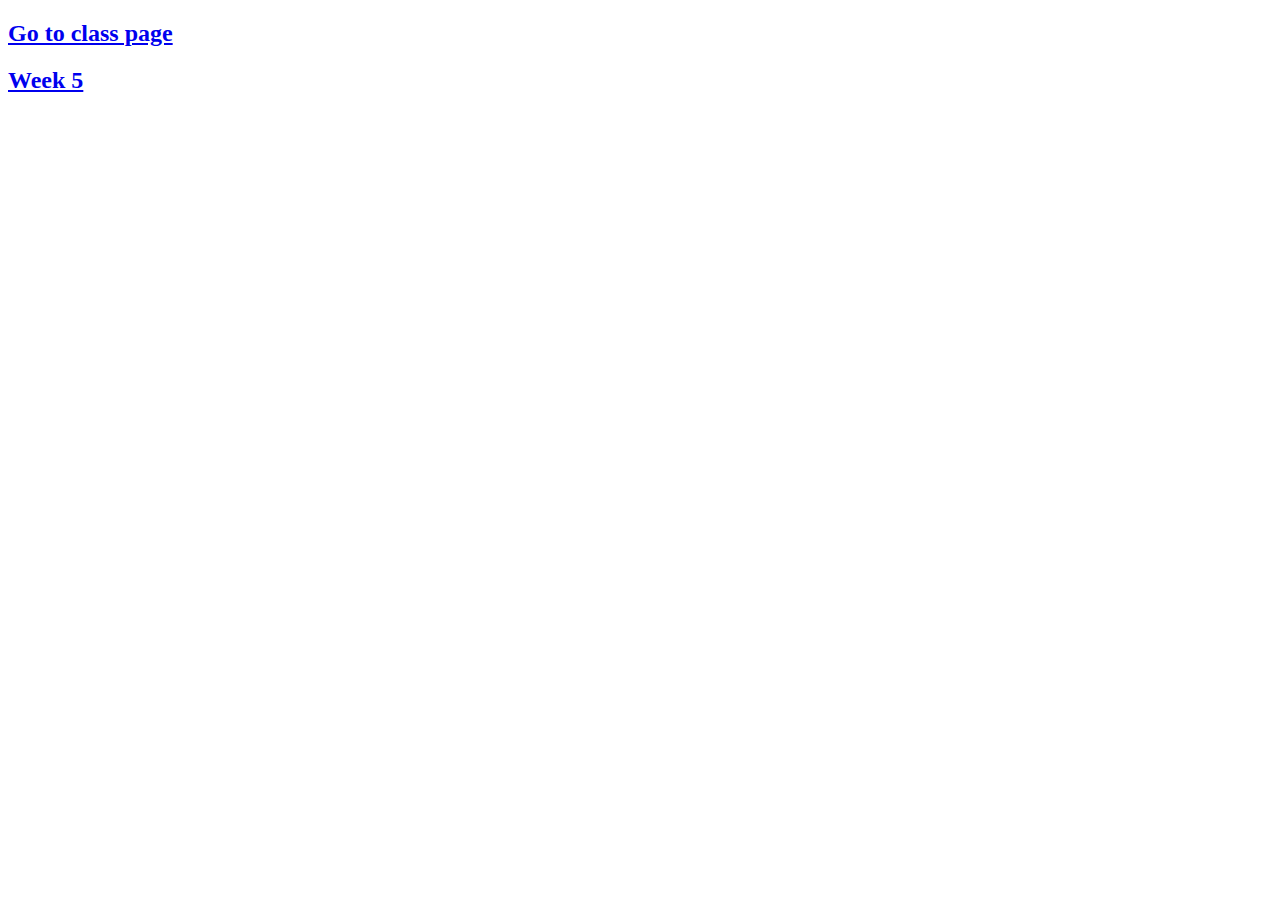
<file: index.html>
<!DOCTYPE html>
<html lang="en">
  <head>
    <meta charset="UTF-8" />
    <meta http-equiv="X-UA-Compatible" content="IE=edge" />
    <meta name="viewport" content="width=device-width, initial-scale=1.0" />
    <title>Home Page</title>
  </head>
  <body>
    <h2><a href="./wwrT/index.html">Go to class page</a></h2>
    <h2><a href="./week5/blocks.html">Week 5</a></h2>
  </body>
</html>
</file>
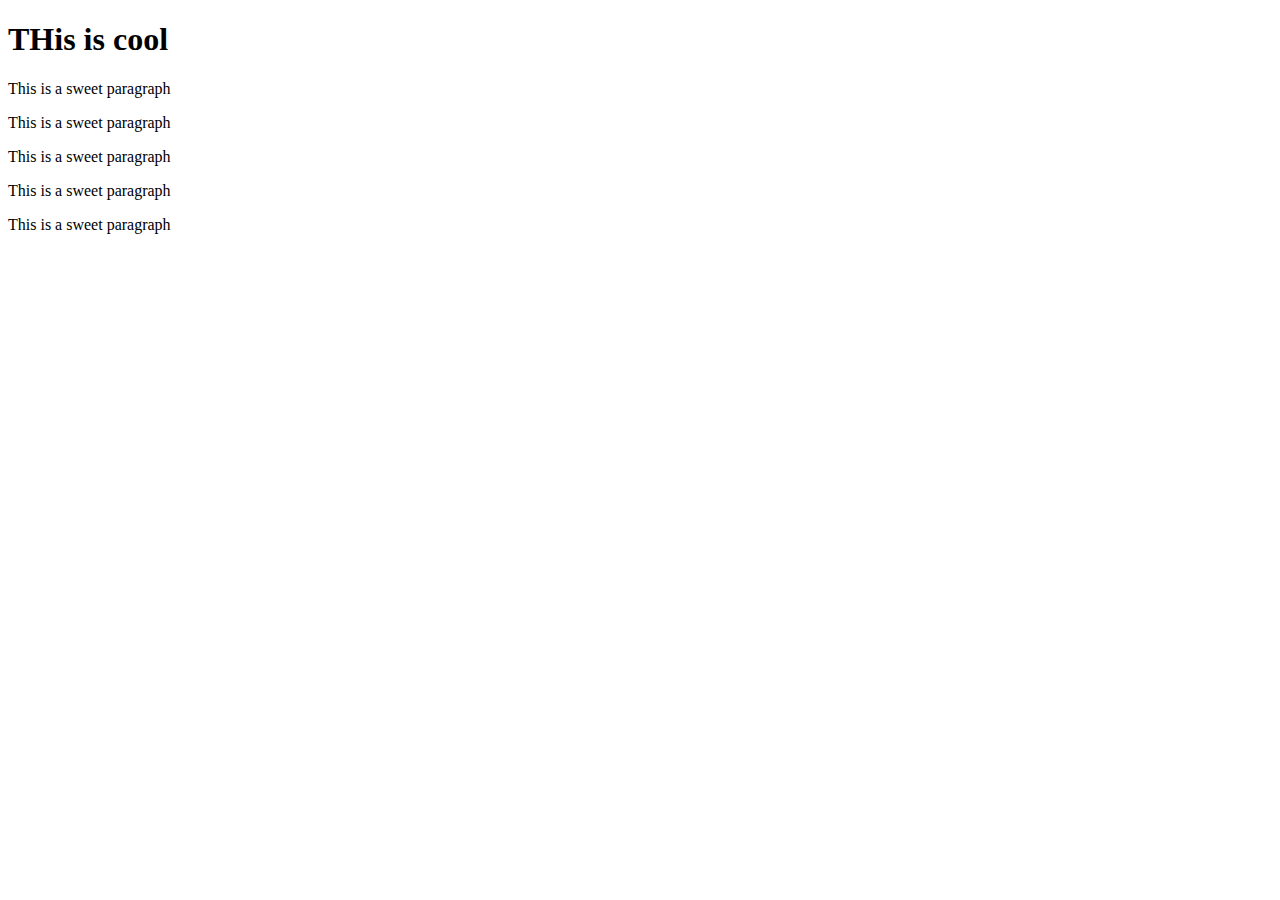
<file: week1/index.html>
<!DOCTYPE html>
<html lang="en">
  <head>
    <meta charset="UTF-8" />
    <meta http-equiv="X-UA-Compatible" content="IE=edge" />
    <meta name="viewport" content="width=device-width, initial-scale=1.0" />
    <title>9:00 am</title>
  </head>
  <body>
    <h1>THis is cool</h1>
    <p>This is a sweet paragraph</p>
    <p>This is a sweet paragraph</p>
    <p>This is a sweet paragraph</p>
    <p>This is a sweet paragraph</p>
    <p>This is a sweet paragraph</p>
  </body>
</html>
</file>
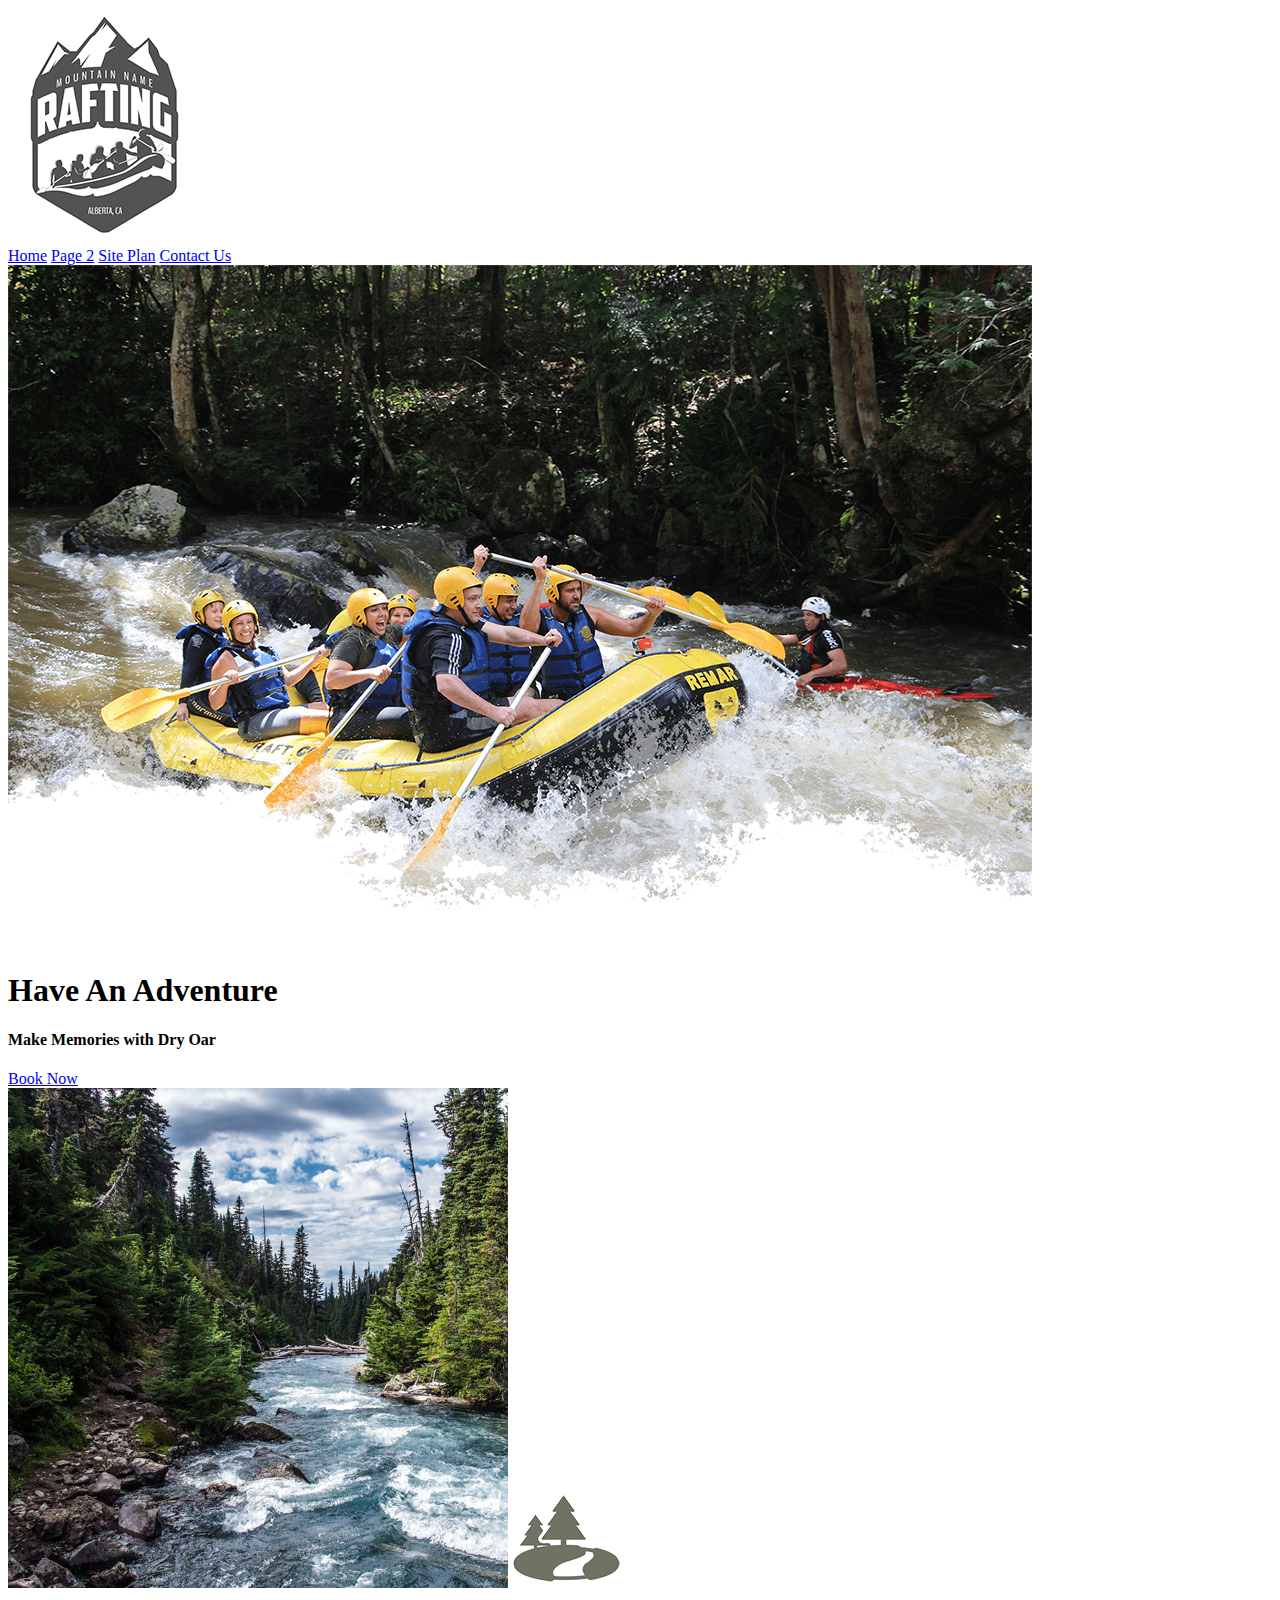
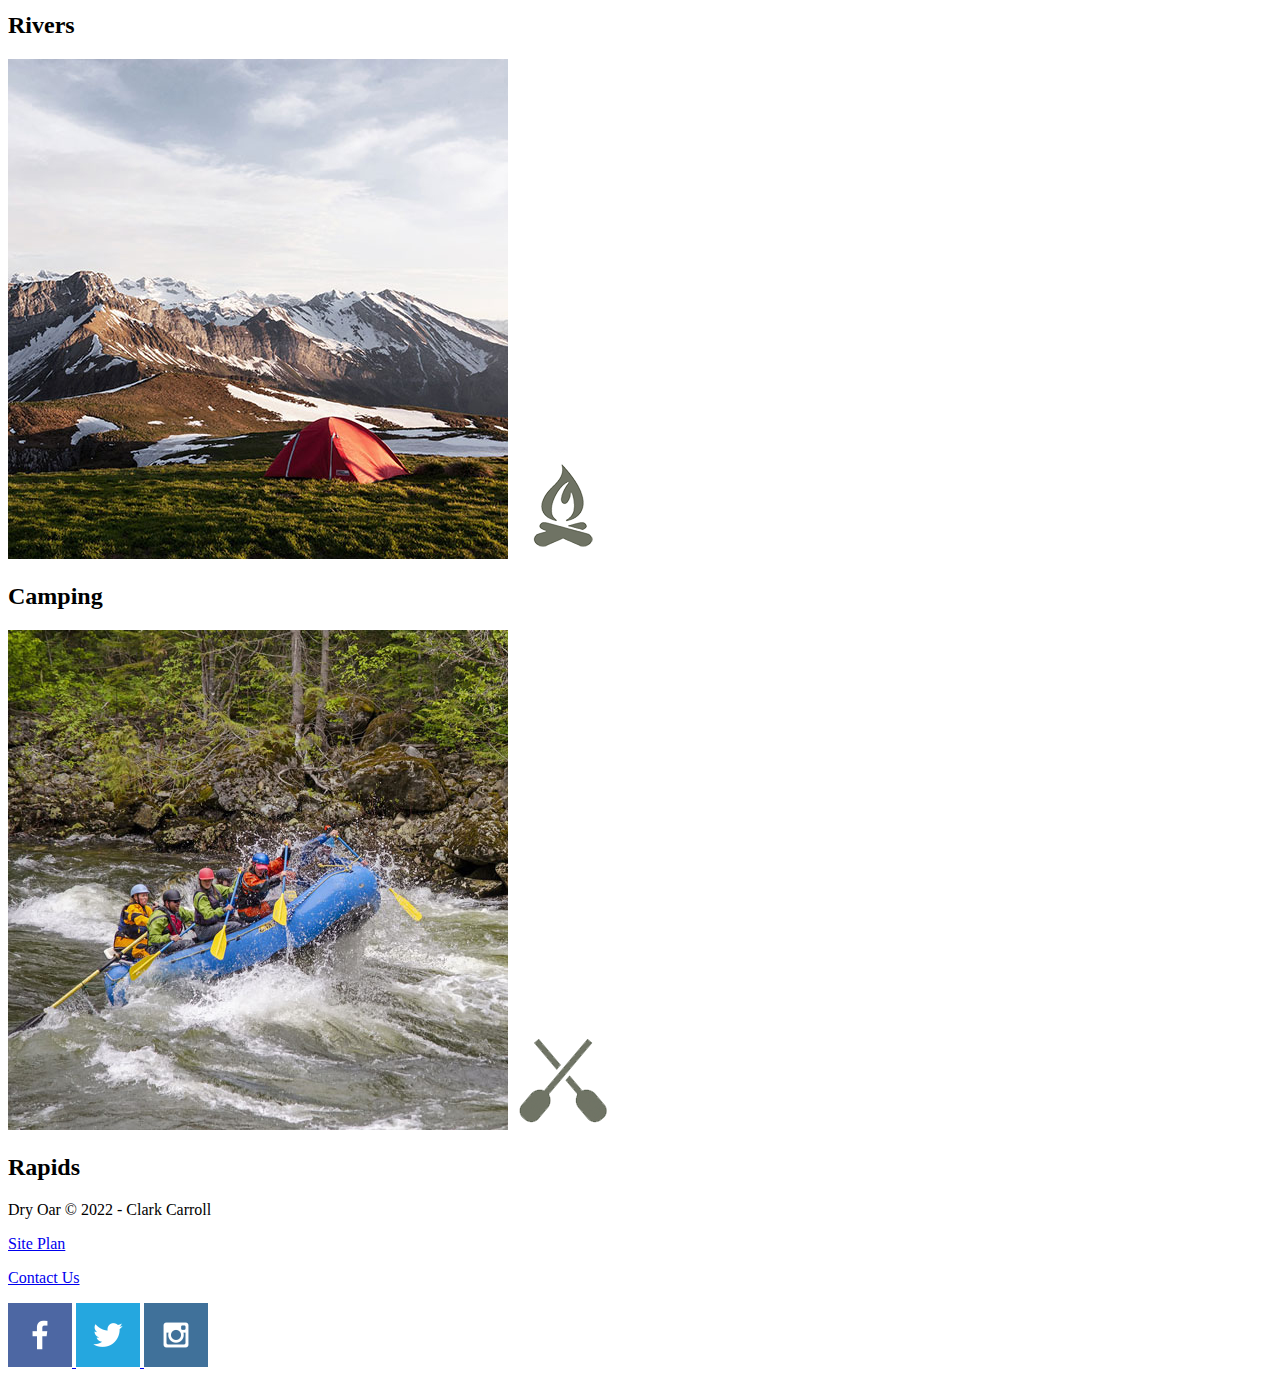
<file: wwr/index.html>
<!DOCTYPE html>
<html lang="en">
  <head>
    <meta charset="UTF-8" />
    <meta http-equiv="X-UA-Compatible" content="IE=edge" />
    <meta name="viewport" content="width=device-width, initial-scale=1.0" />
    <title>White Water Rafting</title>
  </head>
  <body>
    <header>
      <a id="logo_link" href="index.html">
        <img class="logo" src="images/logo.png" alt="Dry Oar Logo" />
      </a>
      <nav>
        <a href="index.html">Home</a>
        <a href="#">Page 2</a>
        <a href="site-plan-rafting.html">Site Plan</a>
        <a href="contactus.html">Contact Us</a>
      </nav>
    </header>
    <div id="hero">
      <div id="hero-box">
        <img
          id="hero-img"
          src="images/hero.png"
          alt="People enjoying white water rafting"
        />
      </div>
      <section id="hero-msg">
        <h1 class="home-title">Have An Adventure</h1>
        <h4>Make Memories with Dry Oar</h4>
        <div class="button-box">
          <a class="book" href="rates.html">Book Now</a>
        </div>
      </section>
    </div>
  </body>
  <main class="home-grid">
    <section class="rivers-card">
      <img class="card-img" src="images/rivers.jpg" alt="river in forest" />
      <img class="icon" src="images/river_icon.png" alt="river icon" />
      <h2>Rivers</h2>
    </section>
    <section class="camping-card">
      <img class="card-img" src="images/camping.jpg" alt="tent in mountains" />
      <img class="icon" src="images/fire_icon.png" alt="fire icon" />
      <h2>Camping</h2>
    </section>
    <section class="rapids-card">
      <img class="card-img" src="images/rapids.jpg" alt="rafting boat" />
      <img class="icon" src="images/oars.png" alt="oars icon" />
      <h2>Rapids</h2>
    </section>
  </main>
  <footer>
    <p>Dry Oar &copy; 2022 - Clark Carroll</p>
    <p><a href="site-plan-rafting.html">Site Plan</a></p>
    <p><a href="contactus.html">Contact Us</a></p>
    <div class="social">
      <a href="https://facebook.com">
        <img src="images/facebook.png" alt="fb icon" />
      </a>
      <a href="https://twitter.com">
        <img src="images/twitter.png" alt="twitter icon" />
      </a>
      <a href="https://instagram.com">
        <img src="images/instagram.png" alt="instagram icon" />
      </a>
    </div>
  </footer>
</html>
</file>
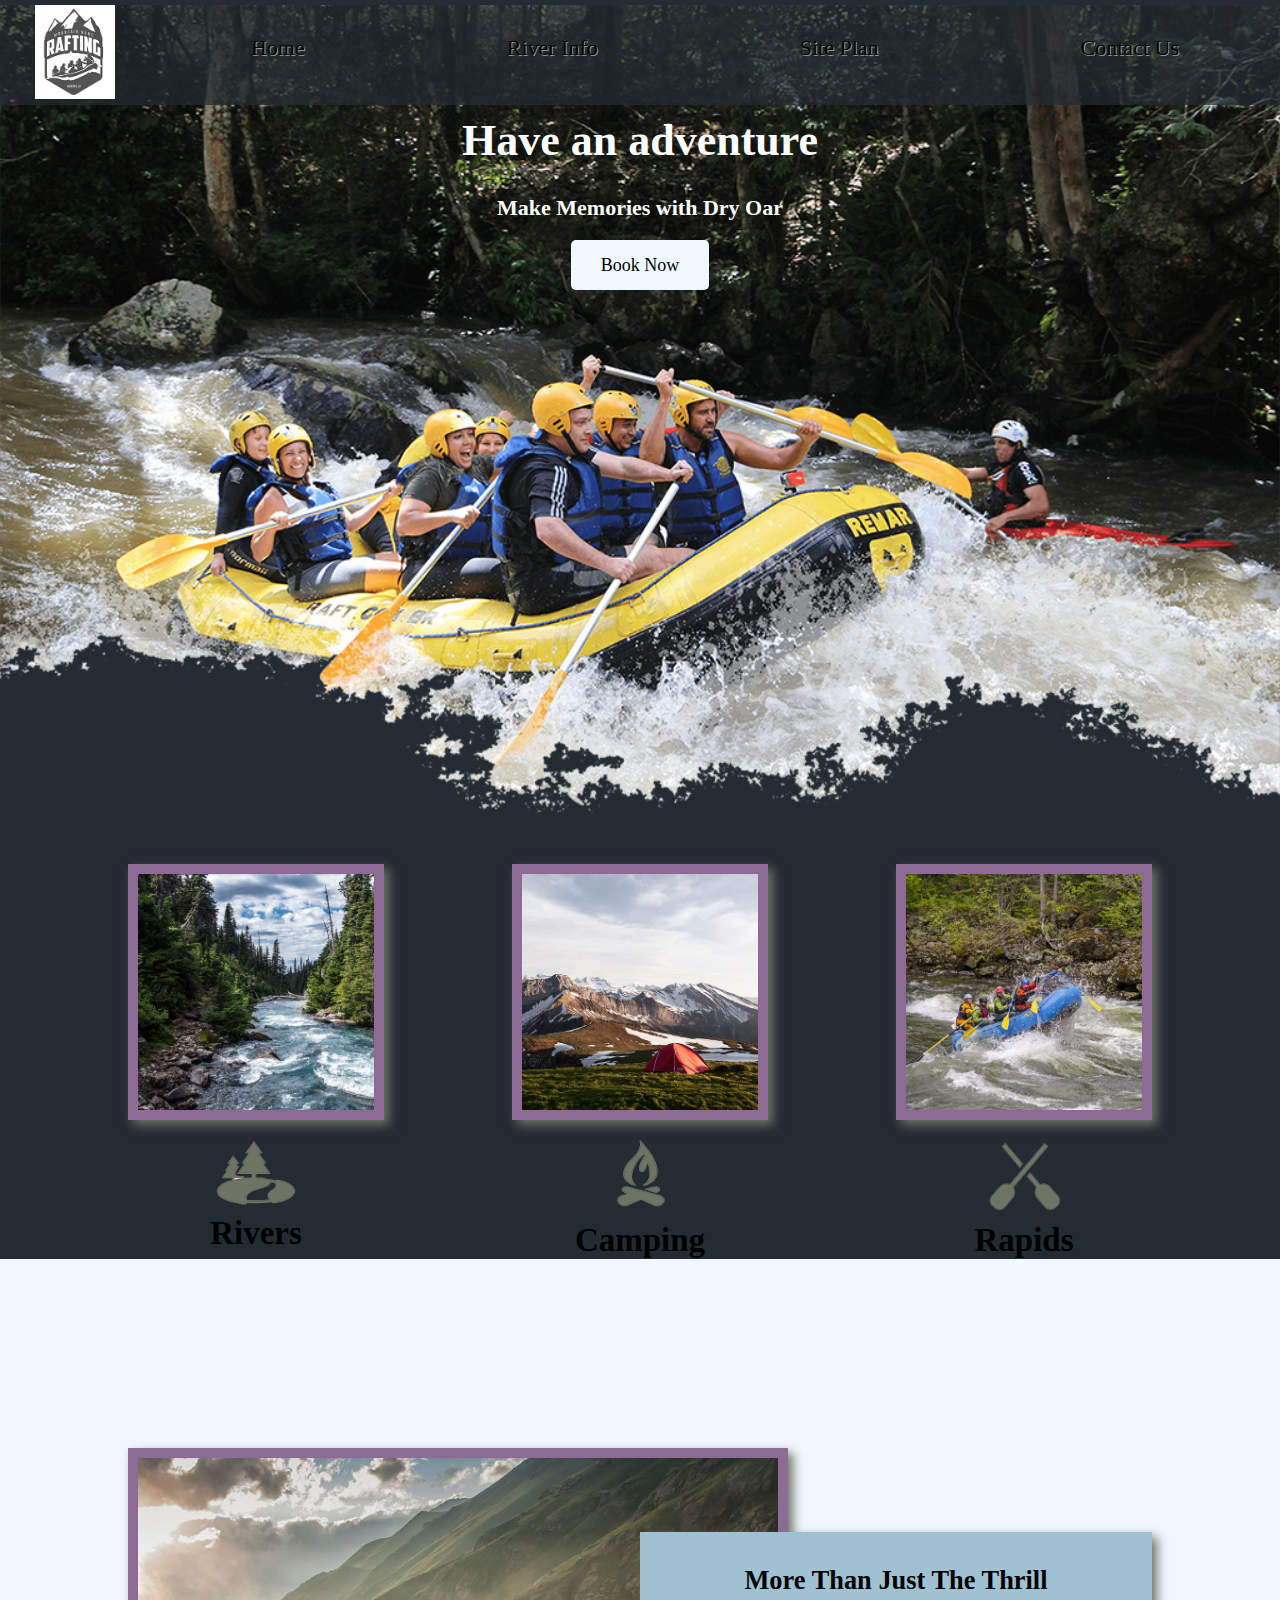
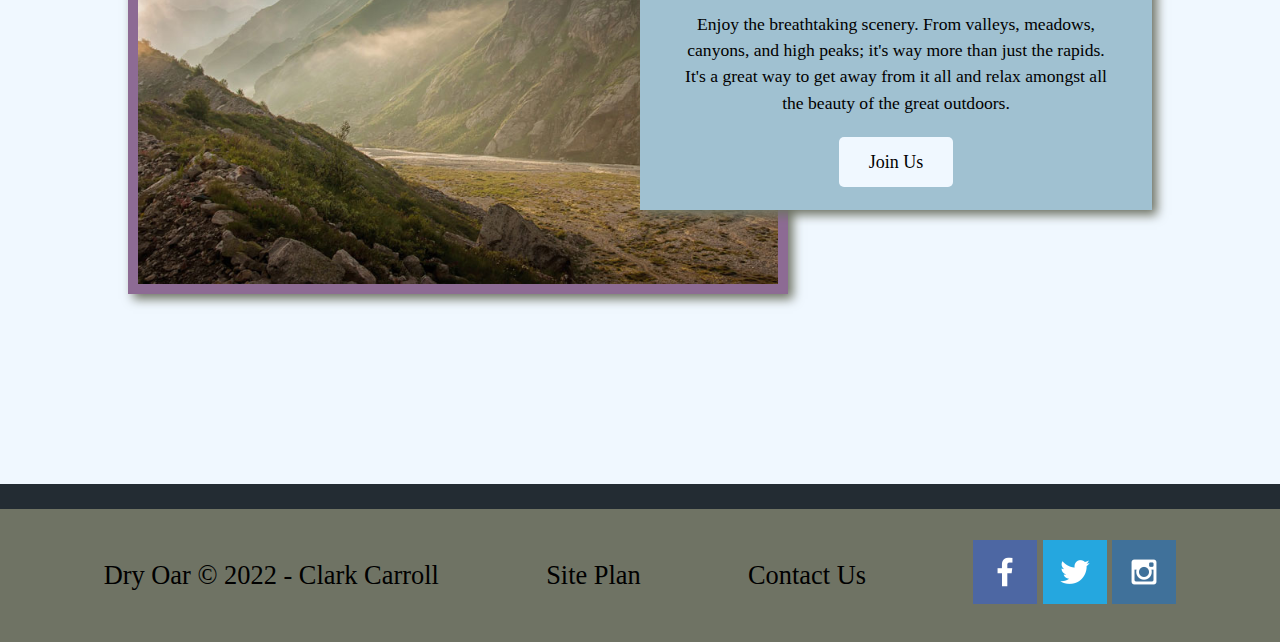
<file: wwrT/index.html>
<!DOCTYPE html>
<html lang="en">
  <head>
    <meta charset="UTF-8" />
    <meta http-equiv="X-UA-Compatible" content="IE=edge" />
    <meta name="viewport" content="width=device-width, initial-scale=1.0" />
    <title>Whitewater Rafting Vacations | Dry Oar Boating | Home</title>
    <link rel="stylesheet" href="styles/style.css" />
  </head>
  <body>
    <div id="content">
      <header>
        <a id="logo_link" href="index.html">
          <img class="logo" src="images/logo.png" alt="Dry Oar Logo" />
        </a>
        <nav>
          <a href="index.html">Home</a>
          <a href="river-info.html">River Info</a>
          <a href="site-plan-rafting.html">Site Plan</a>
          <a href="contactus.html">Contact Us</a>
        </nav>
      </header>
      <div id="hero">
        <div id="hero-box">
          <img
            id="hero-img"
            src="images/hero.png"
            alt="People enjoying rafting"
          />
        </div>
        <section id="hero-msg">
          <h1 class="home-title">Have an adventure</h1>
          <h4>Make Memories with Dry Oar</h4>
          <div class="button-box">
            <a class="book" href="contactus.html">Book Now</a>
          </div>
        </section>
      </div>

      <main class="home-grid">
        <section class="rivers-card">
          <img class="card-img" src="images/rivers.jpg" alt="river in forest" />
          <img class="icon" src="images/river_icon.png" alt="river icon" />
          <h2>Rivers</h2>
        </section>
        <section class="camping-card">
          <img
            class="card-img"
            src="images/camping.jpg"
            alt="tent in mountains"
          />
          <img class="icon" src="images/fire_icon.png" alt="fire icon" />
          <h2>Camping</h2>
        </section>
        <section class="rapids-card">
          <img class="card-img" src="images/rapids.jpg" alt="rafting boat" />
          <img class="icon" src="images/oars.png" alt="oars icon" />
          <h2>Rapids</h2>
        </section>
        <div id="background"></div>
        <img
          class="mountains"
          src="images/mountains.jpg"
          alt="Misty mountains"
        />
        <section class="msg">
          <h2>More Than Just The Thrill</h2>
          <p>
            Enjoy the breathtaking scenery. From valleys, meadows, canyons, and
            high peaks; it's way more than just the rapids. It's a great way to
            get away from it all and relax amongst all the beauty of the great
            outdoors.
          </p>
          <a class="join" href="rivers.html">Join Us</a>
        </section>
      </main>
      <footer>
        <p>Dry Oar &copy; 2022 - Clark Carroll</p>
        <p><a href="site-plan-rafting.html">Site Plan</a></p>
        <p><a href="contactus.html">Contact Us</a></p>
        <div class="social">
          <a href="https://facebook.com" target="_blank">
            <img src="images/facebook.png" alt="fb icon" />
          </a>
          <a href="https://twitter.com" target="_blank">
            <img src="images/twitter.png" alt="twitter icon" />
          </a>
          <a href="https://instagram.com" target="_blank">
            <img src="images/instagram.png" alt="instagram icon" />
          </a>
        </div>
      </footer>
    </div>
  </body>
</html>
</file>
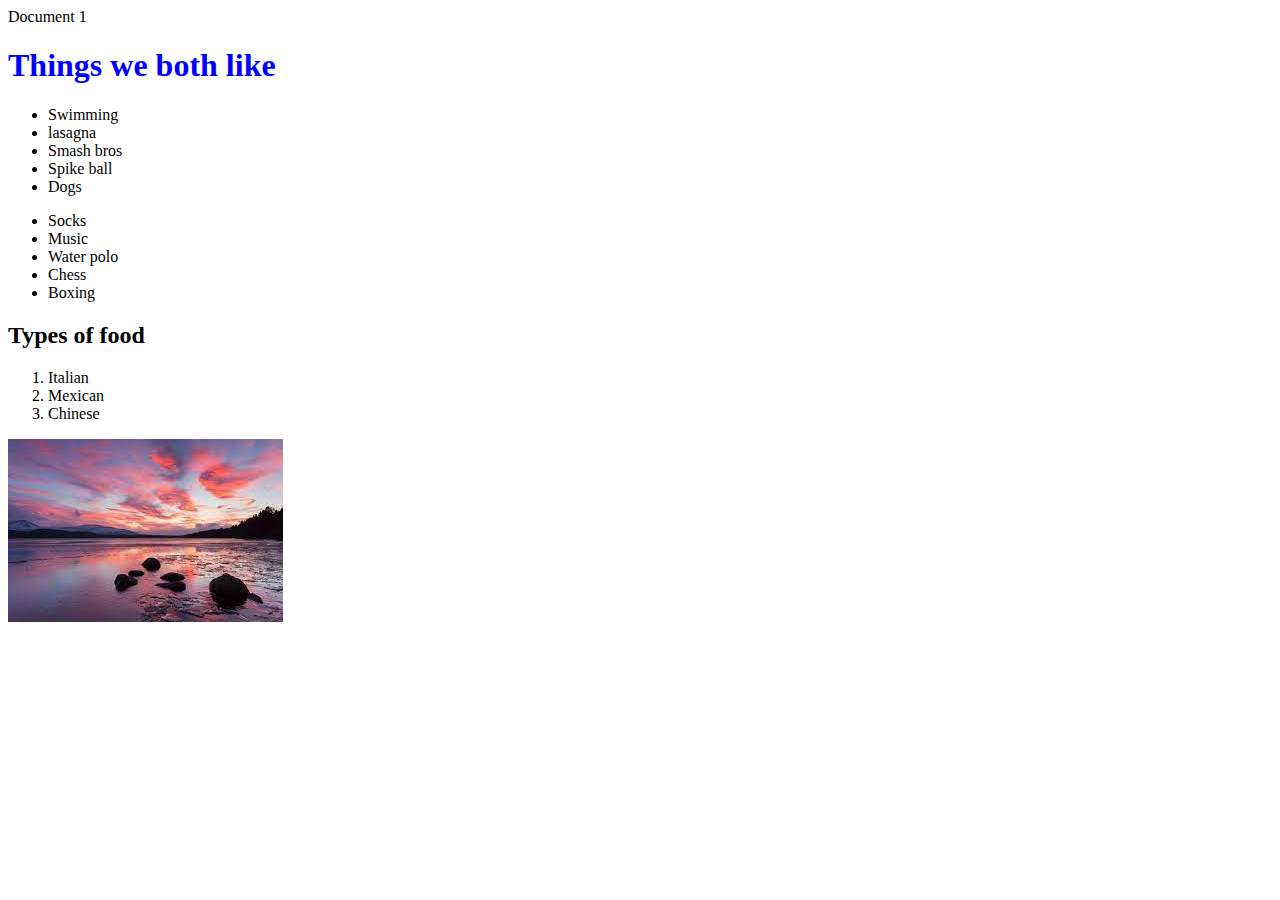
<file: Temp.html>
<!DOCTYPE html>
<html lang="en">
  <head>
    <meta charset="UTF-8" />
    <meta http-equiv="X-UA-Compatible" content="IE=edge" />
    <meta name="viewport" content="width=device-width, initial-scale=1.0" />
    <link rel="stylesheet" href = "stlye.css"
    <title>Document 1</title>
  </head>
  <body>
    <h1>Things we both like</h1>
    <ul>
      <li>Swimming</li>
      <li>lasagna</li>
      <li>Smash bros</li>
      <li>Spike ball</li>
      <li>Dogs</li>
    </ul>
    <ul>
      <li>Socks</li>
      <li>Music</li>
      <li>Water polo</li>
      <li>Chess</li>
      <li>Boxing</li>
    </ul>
    <h2>Types of food</h1>
    <ol>
        <li>Italian</li>
        <li>Mexican</li>
        <li>Chinese</li>
    </ol>
    <img src="SunSet.jfif" alt="qoqo">
  </body>
</html>
</file>
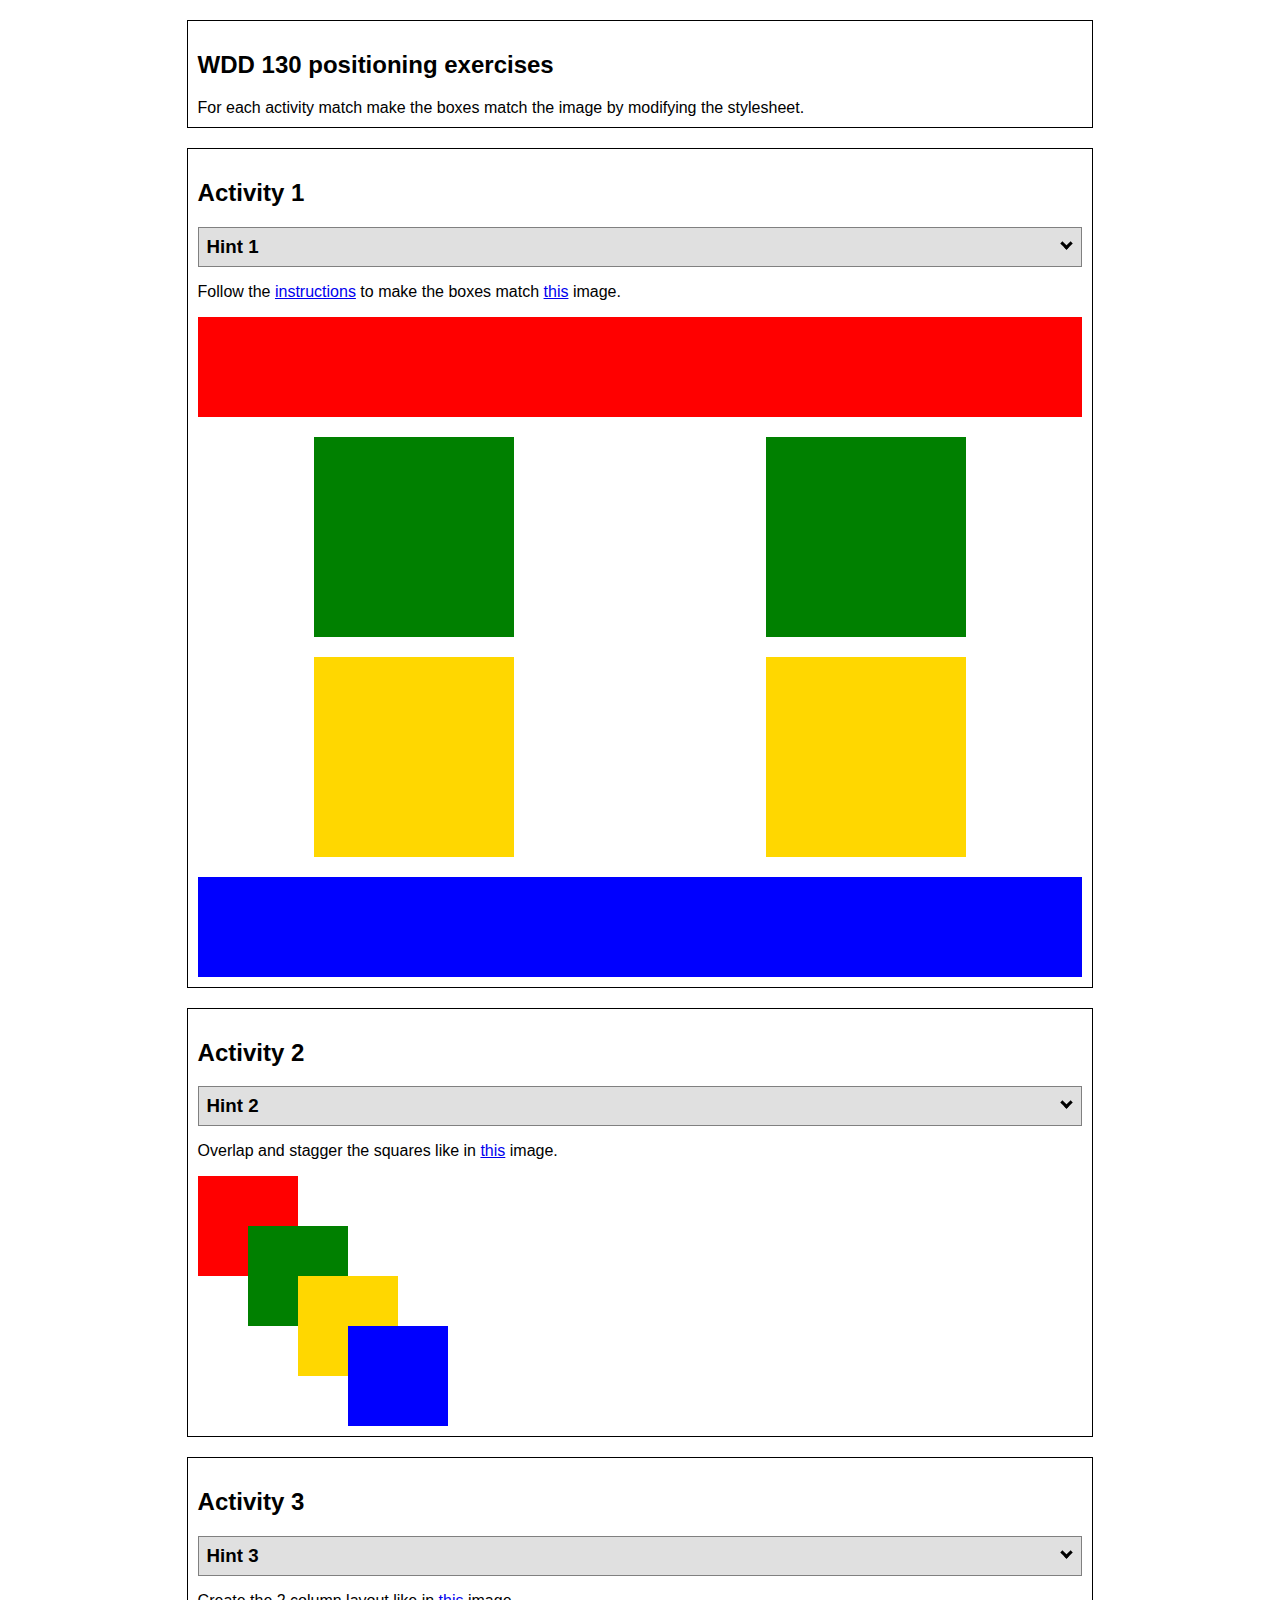
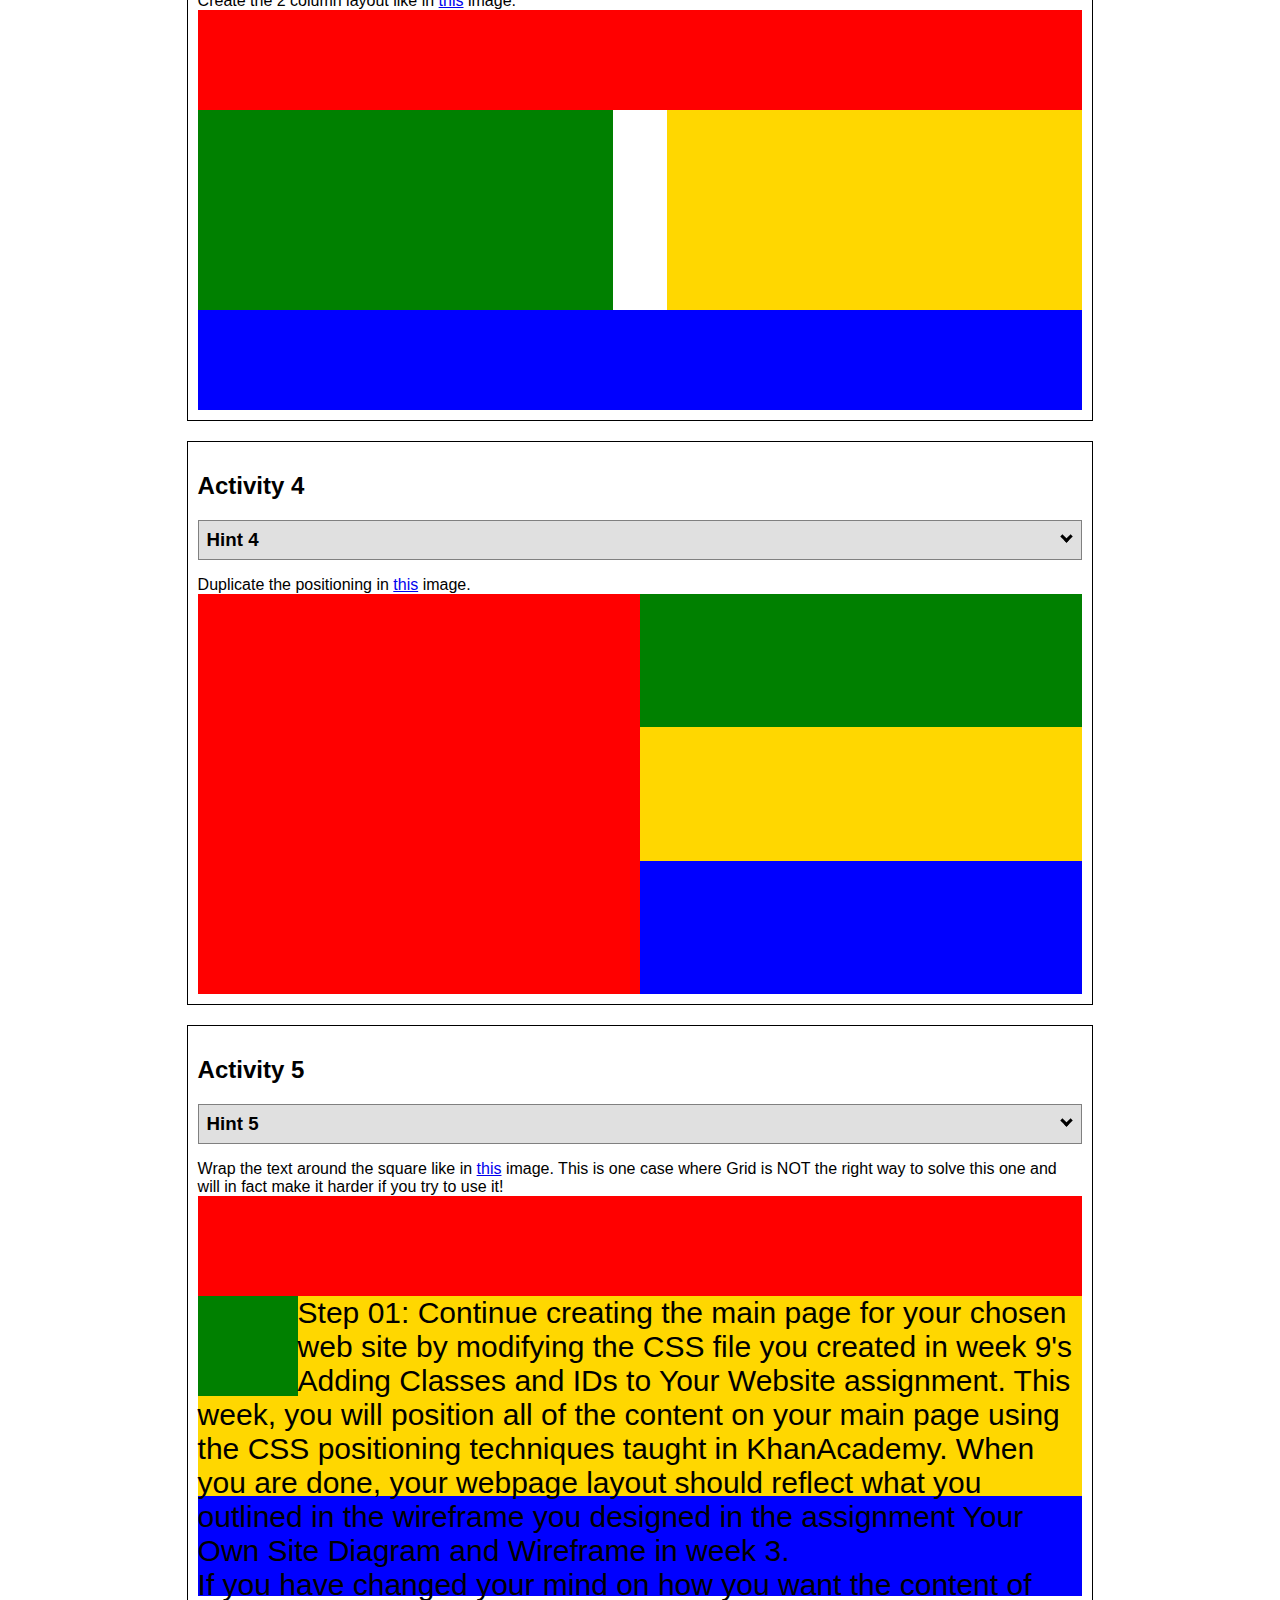
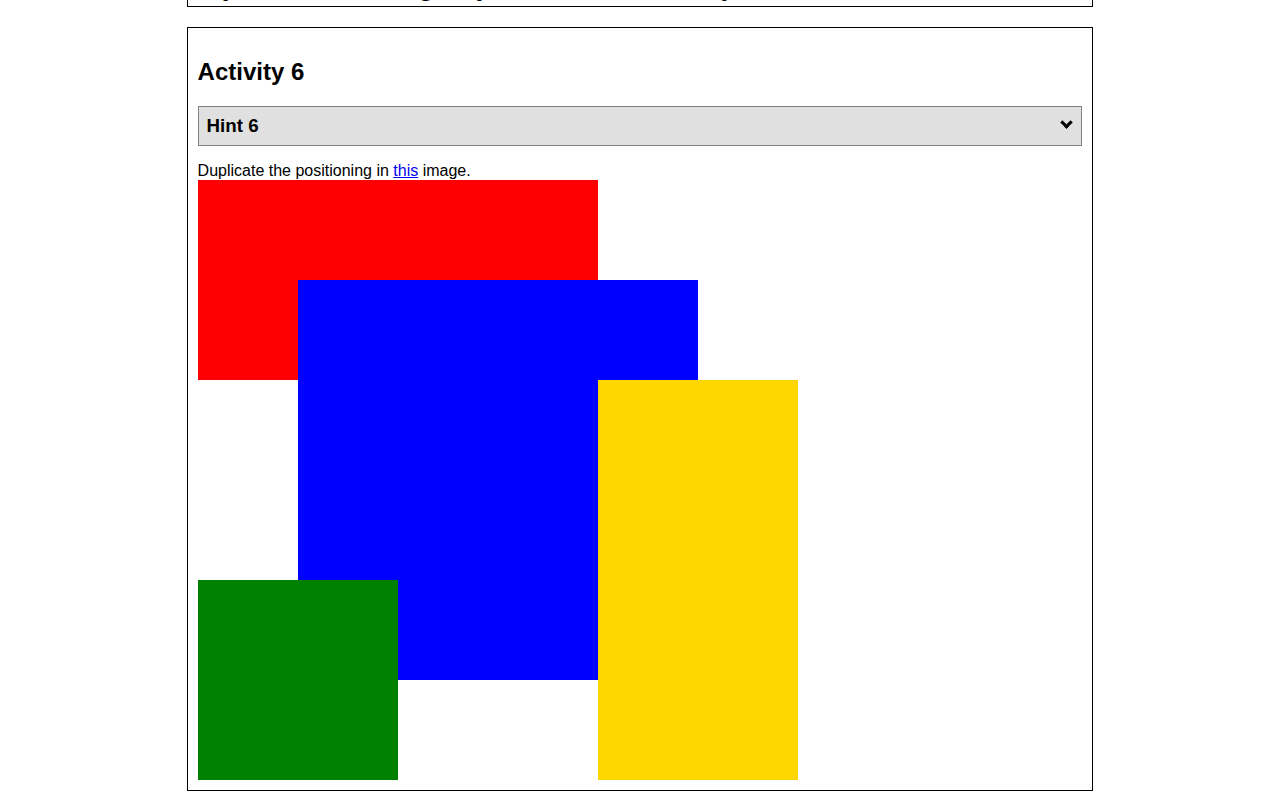
<file: positioning/positioning.html>
<!DOCTYPE html>
<html lang="en">
  <head>
    <!-- HTML - Name: positioning.html -->
    <title>Positioning Activity</title>
    <link rel="stylesheet" type="text/css" href="positionstyles.css" />
  </head>
  <body>
    <div class="activity">
      <h2>WDD 130 positioning exercises</h2>
      For each activity match make the boxes match the image by modifying the
      stylesheet.
    </div>
    <div class="activity">
      <h2>Activity 1</h2>
      <section class="hint">
        <input type="checkbox" /><i></i>
        <h3>Hint 1</h3>
        <div>
          <p>
            Check out the
            <a
              href="https://byui-wdd.github.io/wdd130/activities/w06-css-positioning.html"
              target="_blank"
              >activity instructions</a
            >
            in Ilearn!
          </p>
        </div>
      </section>
      <p>
        Follow the
        <a
          href="https://byui-wdd.github.io/wdd130/activities/w06-css-positioning.html"
          target="_blank"
          >instructions</a
        >
        to make the boxes match
        <a
          href="https://byui-wdd.github.io/wdd130/images/example1.png"
          target="_blank"
          >this</a
        >
        image.
      </p>
      <div class="content1">
        <div class="red1"></div>
        <div class="green1"></div>
        <div class="green1"></div>
        <div class="yellow1"></div>
        <div class="yellow1"></div>
        <div class="blue1"></div>
      </div>
    </div>
    <div class="activity">
      <h2>Activity 2</h2>
      <section class="hint">
        <input type="checkbox" />
        <h3>Hint 2</h3>
        <i></i>
        <div>
          <p>
            Remember that the best way to shift elements around slightly on the
            page is with Margins. You could also use Grid. Either would work for
            this. If you choose margin, you can use a <em>negative</em> margin.
            (ie margin-top: -20px;)
          </p>
          <h4>Properties used:</h4>
          <ul>
            <li>margin-top, margin-left</li>
            <li>...or...</li>
            <li>grid-template-columns: 50px 50px 50px 50px 50px</li>
          </ul>
        </div>
      </section>
      <p>
        Overlap and stagger the squares like in
        <a
          href="https://byui-wdd.github.io/wdd130/images/example2.png"
          target="_blank"
          >this</a
        >
        image.
      </p>
      <div class="content2">
        <div class="red2"></div>
        <div class="green2"></div>
        <div class="yellow2"></div>
        <div class="blue2"></div>
      </div>
    </div>
    <div class="activity">
      <h2>Activity 3</h2>
      <section class="hint">
        <input type="checkbox" />
        <h3>Hint 3</h3>
        <i></i>
        <div>
          <p>
            This one is going to be best solved with CSS Grid. Remember to make
            the boxes the right width first...then start moving them around.
          </p>
          <h4>Properties used:</h4>
          <ul>
            <li>display:grid;</li>
            <li>grid-template-columns:</li>
            <li>grid-column-gap:</li>
            <li>grid-column:</li>
          </ul>
        </div>
      </section>
      Create the 2 column layout like in
      <a
        href="https://byui-wdd.github.io/wdd130/images/example3.png"
        target="_blank"
        >this</a
      >
      image.
      <div class="content3">
        <div class="red3"></div>
        <div class="green3"></div>
        <div class="yellow3"></div>
        <div class="blue3"></div>
      </div>
    </div>
    <div class="activity">
      <h2>Activity 4</h2>
      <section class="hint">
        <input type="checkbox" />
        <h3>Hint 4</h3>
        <i></i>
        <div>
          <p>
            For the others we have been primarily concerned with width. For this
            one you will need to adjust height as well.
          </p>
          <h4>Properties used:</h4>
          <ul>
            <li>display:grid;</li>
            <li>grid-template-columns:</li>
            <li>grid-row:</li>
          </ul>
        </div>
      </section>
      Duplicate the positioning in
      <a
        href="https://byui-wdd.github.io/wdd130/images/example4.png"
        target="_blank"
        >this</a
      >
      image.
      <div class="content4">
        <div class="red4"></div>
        <div class="green4"></div>
        <div class="yellow4"></div>
        <div class="blue4"></div>
      </div>
    </div>

    <div class="activity">
      <h2>Activity 5</h2>
      <section class="hint">
        <input type="checkbox" />
        <h3>Hint 5</h3>
        <i></i>
        <div>
          <p>
            Grid is <strong>not</strong> the right way to do this. In fact there
            is only one way to really do that...and that is with float. Remember
            that we float the thing we want the text to wrap around. Also
            remember to start by making all the shapes the right size and shape.
          </p>
          <h4>Properties used:</h4>
          <ul>
            <li>float: left;</li>
          </ul>
        </div>
      </section>
      Wrap the text around the square like in
      <a
        href="https://byui-wdd.github.io/wdd130/images/example5.png"
        target="_blank"
        >this</a
      >
      image. This is one case where Grid is NOT the right way to solve this one
      and will in fact make it harder if you try to use it!
      <div class="content5">
        <div class="red5"></div>
        <div class="green5"></div>
        <div class="yellow5">
          Step 01: Continue creating the main page for your chosen web site by
          modifying the CSS file you created in week 9's Adding Classes and IDs
          to Your Website assignment. This week, you will position all of the
          content on your main page using the CSS positioning techniques taught
          in KhanAcademy. When you are done, your webpage layout should reflect
          what you outlined in the wireframe you designed in the assignment Your
          Own Site Diagram and Wireframe in week 3. <br />
          If you have changed your mind on how you want the content of your main
          page laid out, take an opportunity to update your wireframe before
          completing this assignment (it is much easier to experiment with
          different layouts in a wireframe than it is to do so by modifying the
          CSS). Also, if you find that you are having trouble with using CSS
          positioning, feel free to review the concepts at the learn layout
          site: http://learnlayout.com/. You should be able to apply these
          principles to your site. For futher help, refer back to the Max Design
          site used in the beginning of the course for an example of how to
          implement your site design.
        </div>
        <div class="blue5"></div>
      </div>
    </div>
    <div class="activity">
      <h2>Activity 6</h2>
      <section class="hint">
        <input type="checkbox" />
        <h3>Hint 6</h3>
        <i></i>
        <div>
          <p>
            This one is all about visualizing the grid behind the layout. If you
            are having a hard time doing that first: all the sizes are even
            multiples of 100, and second here is another example with the lines
            drawn:
            <a
              href="https://byui-wdd.github.io/wdd130/images/example6-hint.png"
              target="_blank"
              >example 6 with lines</a
            >. For this one you will find it easiest if you use px for the
            column width. You can also use <kbd>z-index</kbd> to control the
            element layering.
          </p>
          <h4>Properties used:</h4>
          <ul>
            <li>display:grid;</li>
            <li>grid-template-columns:</li>
            <li>grid-column:</li>
            <li>grid-row:</li>
            <li>
              <a
                href="https://www.w3schools.com/cssref/pr_pos_z-index.asp"
                target="_blank"
                >z-index:</a
              >
            </li>
          </ul>
        </div>
      </section>
      Duplicate the positioning in
      <a
        href="https://byui-wdd.github.io/wdd130/images/example6.png"
        target="_blank"
        >this</a
      >
      image.
      <div class="content6">
        <div class="red6"></div>
        <div class="green6"></div>
        <div class="yellow6"></div>
        <div class="blue6"></div>
      </div>
    </div>
  </body>
</html>
</file>
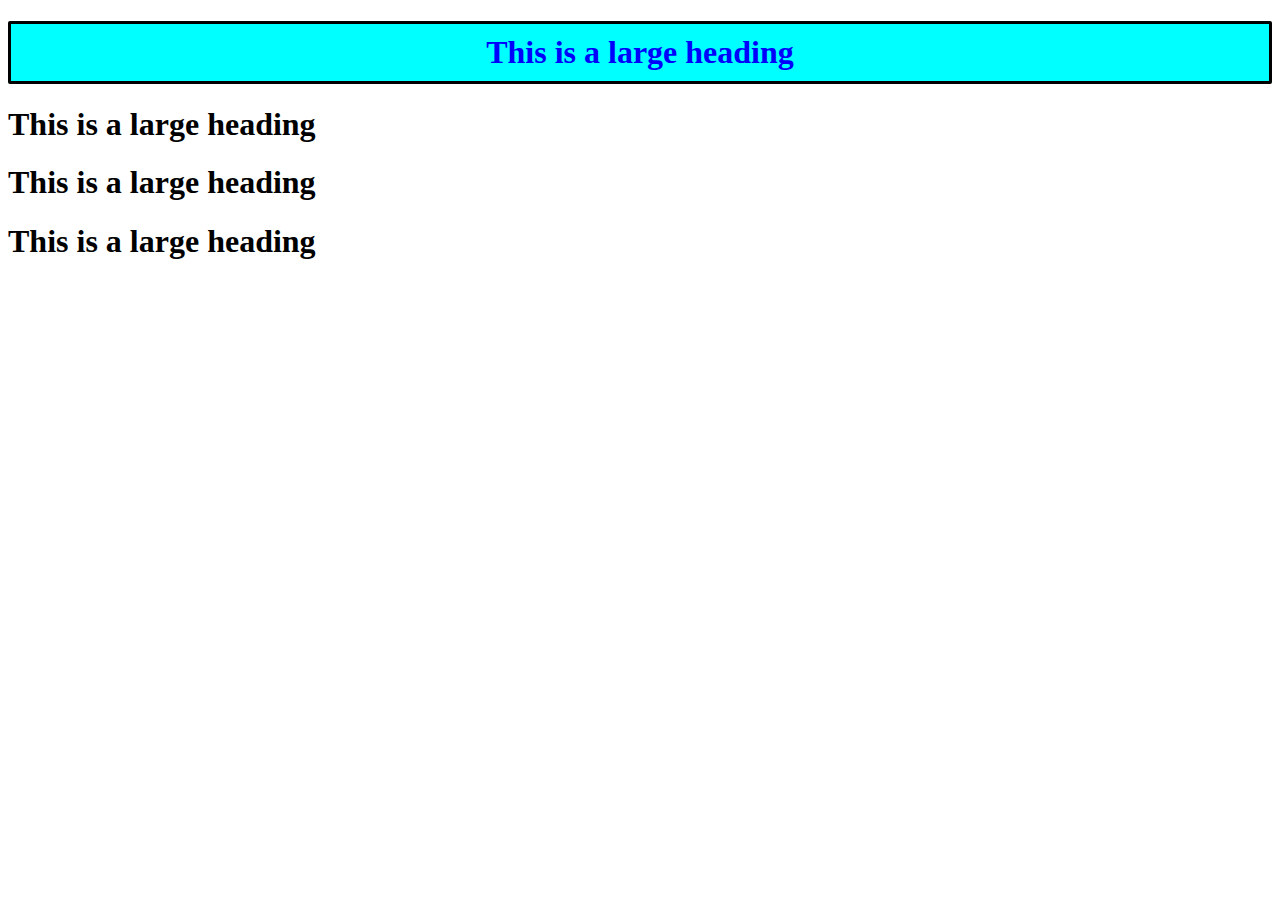
<file: week2/wednesday.html>
<!DOCTYPE html>
<html lang="en">
  <head>
    <meta charset="UTF-8" />
    <meta http-equiv="X-UA-Compatible" content="IE=edge" />
    <meta name="viewport" content="width=device-width, initial-scale=1.0" />
    <title>Document</title>
    <link rel="stylesheet" href="./wednes.css" />
  </head>
  <body>
    <h1 class="titleHeading">This is a large heading</h1>
    <h1>This is a large heading</h1>
    <h1>This is a large heading</h1>
    <h1>This is a large heading</h1>
    <!-- <a href="./index.html">Go to index</a>-->
  </body>
</html>
</file>
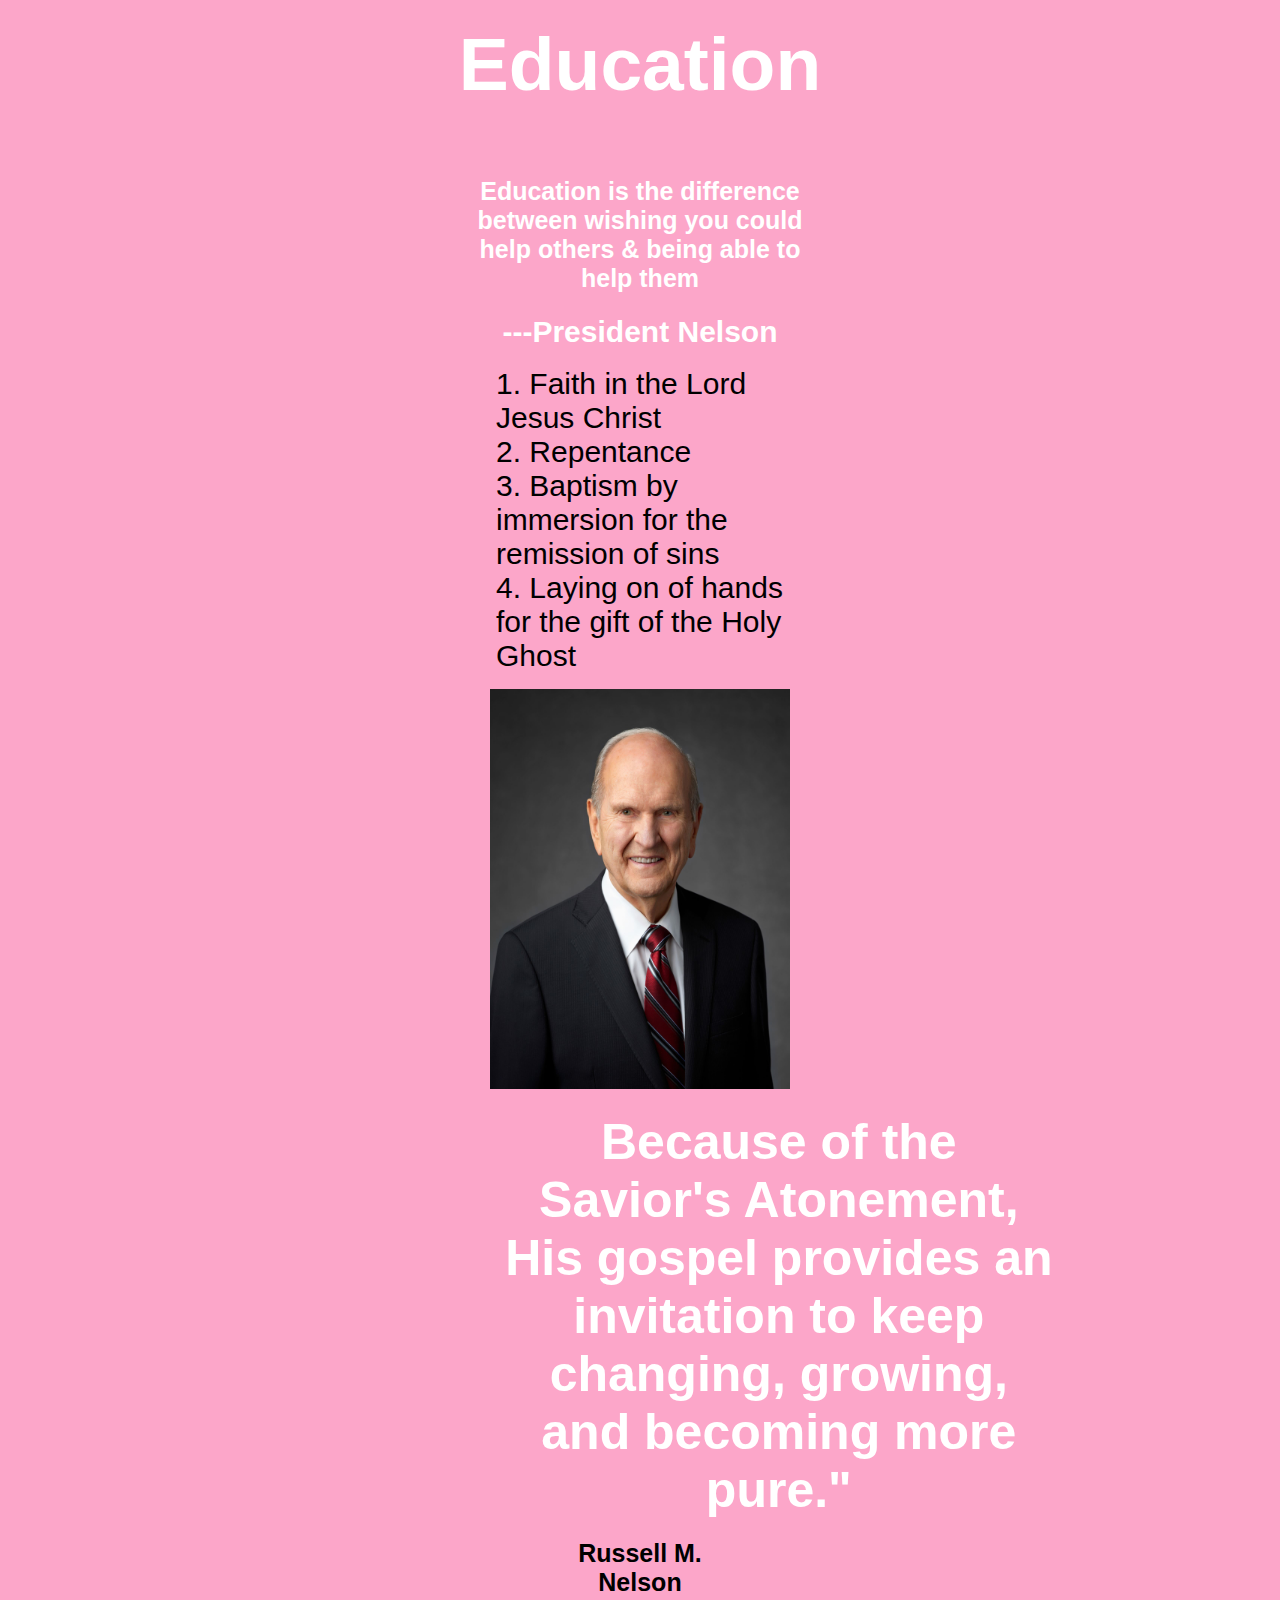
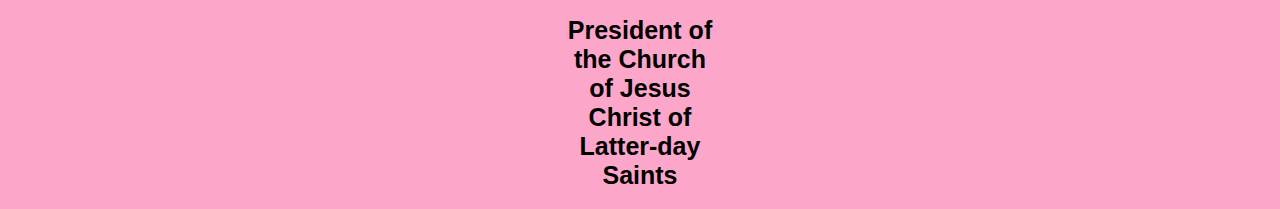
<file: week4/ice.html>
<!DOCTYPE html>
<html lang="en">
  <head>
    <meta charset="UTF-8" />
    <meta http-equiv="X-UA-Compatible" content="IE=edge" />
    <meta name="viewport" content="width=device-width, initial-scale=1.0" />
    <title>Ice</title>
    <link rel="stylesheet" href="./ice.css" />
  </head>
  <body>
    <h1> <div class="edu">Education</h1>
    <h4> <div class="quote">
      Education is the difference between wishing you could help others & being
      able to help them
    </h4>
    <h3><div class="nelson">---President Nelson</h3>
    
    <ol><div class="list">
      <li>Faith in the Lord Jesus Christ</li>
      <li>Repentance</li>
      <li>Baptism by immersion for the remission of sins</li>
      <li>Laying on of hands for the gift of the Holy Ghost</li>
    </ol>
    </div>
    <img src="./russell_nelson.jpeg" alt="Russell M Nelson" width = "300" height ="400"/>
    <h2><div class="quote2">
        Because of the Savior's Atonement, His gospel provides an invitation to keep changing, 
        growing, and becoming more pure."
    </h2>
    <h3><div class="end">
        Russell M. Nelson
    </h3>
    <h3>   <div class="end">
        President of the Church of Jesus Christ of Latter-day Saints
    </h3>

  </body>
</html>
</file>
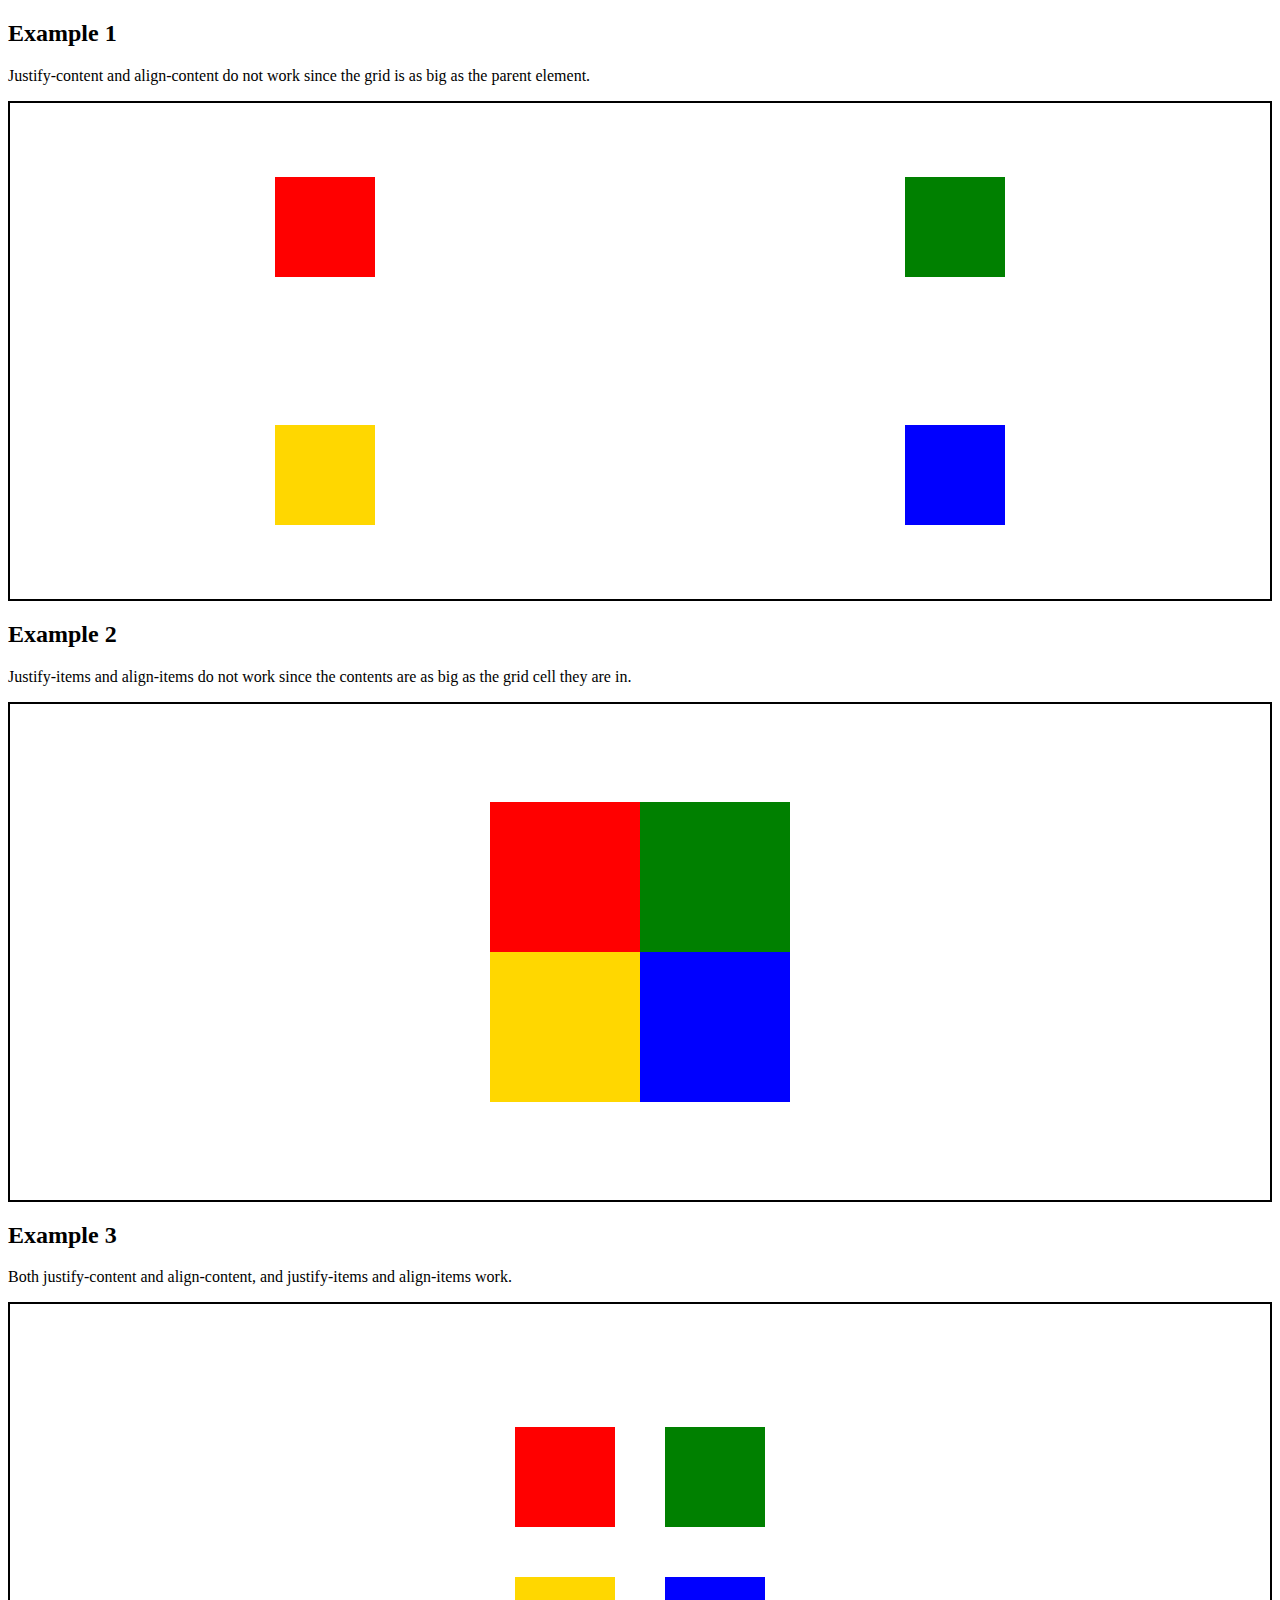
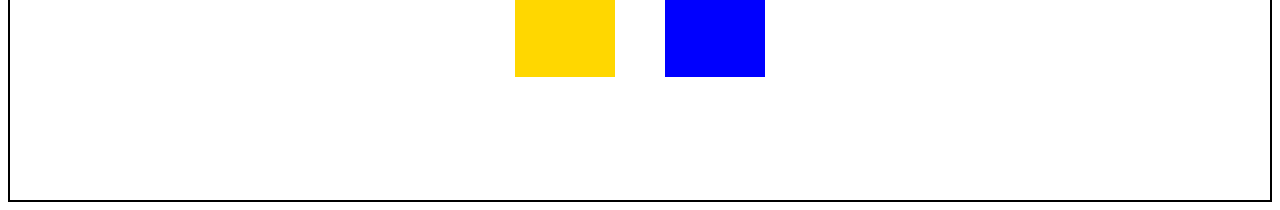
<file: week7/gridAlign.html>
<!DOCTYPE html>
<html lang="en">
  <head>
    <meta charset="UTF-8" />
    <meta http-equiv="X-UA-Compatible" content="IE=edge" />
    <meta name="viewport" content="width=device-width, initial-scale=1.0" />
    <link rel="stylesheet" href="gridAlign.css" />
    <title>Document</title>
  </head>
  <body>
    <h2>Example 1</h2>
    <p>
      Justify-content and align-content do not work since the grid is as big as
      the parent element.
    </p>
    <div class="content1">
      <div class="red"></div>
      <div class="green"></div>
      <div class="yellow"></div>
      <div class="blue"></div>
    </div>
    <h2>Example 2</h2>
    <p>
      Justify-items and align-items do not work since the contents are as big as
      the grid cell they are in.
    </p>

    <div class="content2">
      <div class="red2"></div>
      <div class="green2"></div>
      <div class="yellow2"></div>
      <div class="blue2"></div>
    </div>
    <h2>Example 3</h2>
    <p>
      Both justify-content and align-content, and justify-items and align-items
      work.
    </p>

    <div class="content3">
      <div class="red"></div>
      <div class="green"></div>
      <div class="yellow"></div>
      <div class="blue"></div>
    </div>
  </body>
</html>
</file>
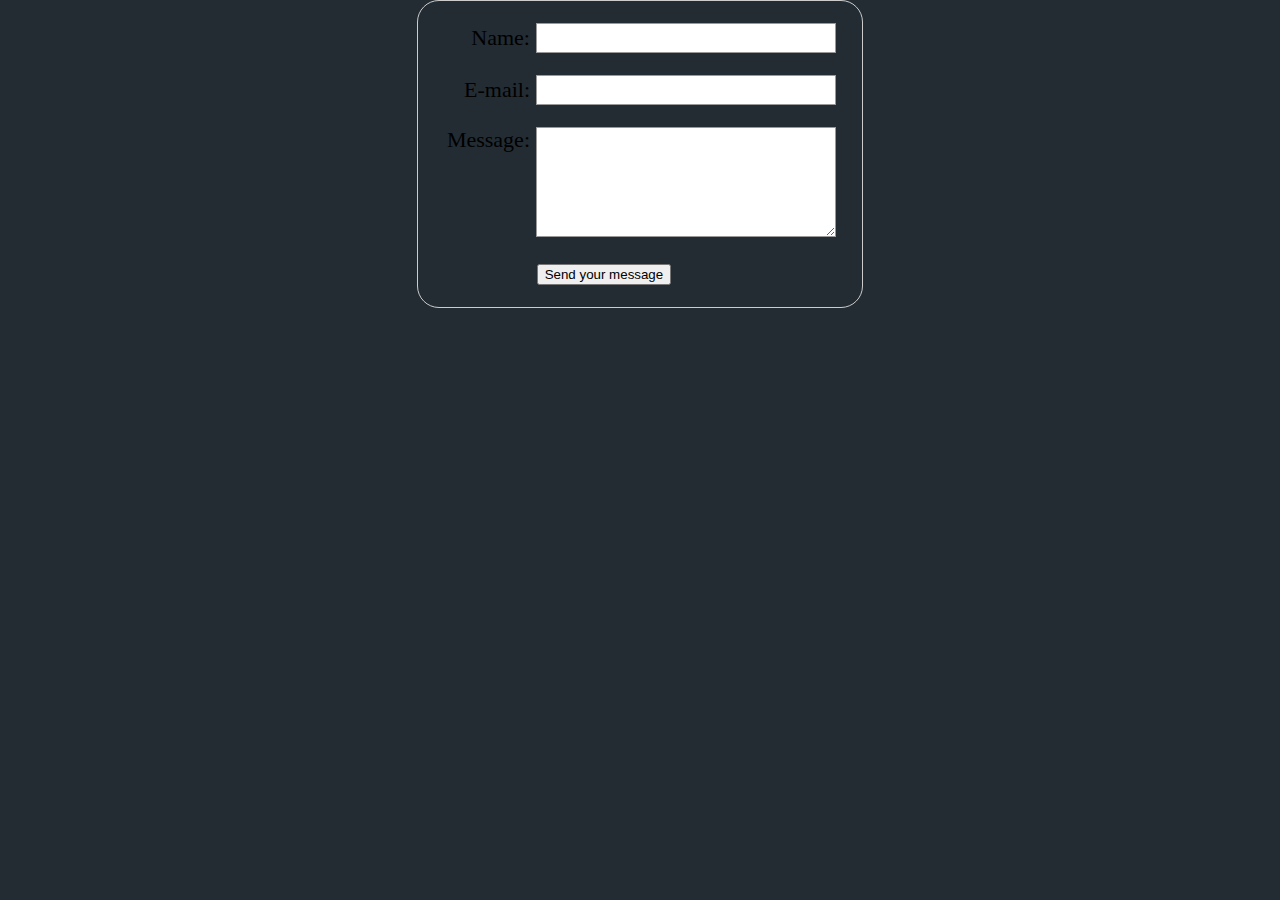
<file: wwrT/contactus.html>
<!DOCTYPE html>
<html lang="en">
  <head>
    <meta charset="UTF-8" />
    <meta http-equiv="X-UA-Compatible" content="IE=edge" />
    <meta name="viewport" content="width=device-width, initial-scale=1.0" />
    <link rel="stylesheet" href="styles/style.css" />
    <title>Document</title>
  </head>
  <body>
    <div id="feedback"></div>
    <form action="/my-handling-form-page" method="post">
      <ul>
        <li>
          <label for="name">Name:</label>
          <input type="text" id="name" name="user_name" />
        </li>
        <li>
          <label for="mail">E-mail:</label>
          <input type="email" id="mail" name="user_email" />
        </li>
        <li>
          <label for="msg">Message:</label>
          <textarea id="msg" name="user_message"></textarea>
        </li>
        <li class="button">
          <button type="submit">Send your message</button>
        </li>
      </ul>
    </form>

    <script>
      // get the feedback div element so we can do something with it.
      const feedbackElement = document.getElementById("feedback");
      // get the form so we can read what was entered in it.
      const formElement = document.forms[0];
      // add a 'listener' to wait for a submission of our form. When that happens run the code below.
      formElement.addEventListener("submit", function (e) {
        // stop the form from doing the default action.
        e.preventDefault();
        // set the contents of our feedback element to a message letting the user know the form was submitted successfully. Notice that we pull the name that was entered in the form to personalize the message!
        feedbackElement.innerHTML =
          "Hello " +
          formElement.user_name.value +
          "! Thank you for your message. We will get back with you as soon as possible!";
        // make the feedback element visible.
        feedbackElement.style.display = "block";
        // add a class to move everything down so our message doesn't cover it.
        document.body.classList.toggle("moveDown");
      });
    </script>
  </body>
</html>
</file>
<file: wwrT/styles/style.css>
/*
--primary-color: #a0c1d1;
--secondary-color: #232c33;
--accent1-color: #d0fef5;
--accent2-color: #8d6b94;
*/
body {
  background-color: #232c33;
  font-family: "Lucida Grande", "Trebuchet MS", "Lucida Sans Unicode";
  font-size: 22px;
  margin: 0;
  padding: 0;
}
h2 {
  margin: 0;
}
header {
  background-color: rgba(35, 44, 51, 0.728);
  display: grid;
  grid-template-columns: 150px auto;
  text-shadow: 1px 1px rgba(255, 255, 255, 0.5);
}
/*
footer {
  background-color: rgb(121, 121, 121);
  font-size: 26px;
  color: black;
  padding: 25px 50px;
  padding-top: 15px;
}
*/
footer {
  background-color: #6f7364;
  padding: 25px 50px;
  display: flex;
  justify-content: space-around;
  align-items: center;
  margin-top: 25px;
}
footer a {
  color: black;
  text-decoration: none;
}
footer p {
  font-size: 1.2em;
}
footer p a:hover {
  text-decoration: underline;
}
footer a:hover {
  color: black;
}
nav {
  display: flex;
  justify-content: space-around;
}
nav a {
  color: black;
  text-align: center;
  text-decoration: none;
  padding: 35px;
}
nav a:hover {
  background-color: rgba(0, 0, 0, 0.4);
  color: black;
}
.home-title {
  color: black;
  font-size: 2em;
  margin-top: 10px;
}
.home-grid {
  display: grid;
  grid-template-columns: repeat(10, minmax(0, 1fr));
  grid-template-rows: auto;
}
h4 {
  color: black;
}
.book,
.join {
  text-decoration: none;
  font-size: 18px;
  padding: 15px 30px;
  margin-top: 50px;
  border-radius: 5px;
}
.book {
  background-color: aliceblue;
  color: black;
}
.book:hover {
  background-color: lightgreen;
  color: black;
}
.join {
  background-color: aliceblue;
  color: black;
}
.join:hover {
  background-color: lightgreen;
  color: black;
}
.msg {
  background-color: #a0c1d1;
  font-size: 0.8em;
  line-height: 1.5em;
  padding: 35px;
  grid-column: 6/10;
  grid-row: 6/7;
  box-shadow: 5px 5px 10px #6f7364;
}
.msg h2 {
  color: black;
}
.msg p {
  color: black;
  padding-bottom: 15px;
}

#content {
  max-width: 1600px;
  margin: 0 auto;
  text-align: center;
}

#hero {
  display: grid;
  grid-template-columns: 1fr 3fr 1fr;
  margin-top: -100px;
}
#hero-msg {
  grid-column: 2/3;
  grid-row: 1/2;
  margin-top: 100px;
}
#hero-msg h1,
h4 {
  color: white;
}

#hero-box {
  grid-column: 1/4;
  grid-row: 1/3;
  z-index: -1;
}
#hero-img {
  width: 100%;
}

.button-box {
  text-align: center;
}
main section {
  text-align: center;
}
main section img {
  box-sizing: border-box;
}
#background {
  height: 825px;
  background-color: aliceblue;
  grid-column: 1/11;
  grid-row: 4/9;
}
.icon {
  width: 80px;
  padding-top: 10px;
}
.logo {
  width: 80px;
}
#logo_link {
  padding-top: 5px;
  justify-self: center;
  align-self: center;
}

.rivers-card {
  grid-column: 2/4;
  grid-row: 2/3;
}

.camping-card {
  grid-column: 5/7;
  grid-row: 2/3;
}

.rapids-card {
  grid-column: 8/10;
  grid-row: 2/3;
  /* */
}
.card-img {
  border: 10px solid #8d6b94;
  width: 100%;
  transition: transform 0.5s;
  box-shadow: 5px 5px 10px #6f7364;
}
.card-img:hover {
  opacity: 0.6;
  transform: scale(1.1);
}
.mountains {
  border: 10px solid #8d6b94;
  width: 100%;
  grid-column: 2/7;
  grid-row: 5/8;
  box-shadow: 5px 5px 10px #6f7364;
}
form {
  /* Center the form on the page */
  margin: 0 auto;
  width: 400px;
  /* Form outline */
  padding: 1em;
  border: 1px solid #ccc;
  border-radius: 1em;
}

ul {
  list-style: none;
  padding: 0;
  margin: 0;
}

form li + li {
  margin-top: 1em;
}

label {
  /* Uniform size & alignment */
  display: inline-block;
  width: 90px;
  text-align: right;
}

input,
textarea {
  /* To make sure that all text fields have the same font settings
     By default, textareas have a monospace font */
  font: 1em sans-serif;

  /* Uniform text field size */
  width: 300px;
  box-sizing: border-box;

  /* Match form field borders */
  border: 1px solid #999;
}

input:focus,
textarea:focus {
  /* Additional highlight for focused elements */
  border-color: #000;
}

textarea {
  /* Align multiline text fields with their labels */
  vertical-align: top;

  /* Provide space to type some text */
  height: 5em;
}

.button {
  /* Align buttons with the text fields */
  padding-left: 90px; /* same size as the label elements */
}

button {
  /* This extra margin represent roughly the same space as the space
     between the labels and their text fields */
  margin-left: 0.5em;
}

#feedback {
  background-color: antiquewhite;
  position: absolute;
  top: 0;
  left: 0;
  right: 0;
  padding: 0.5em;
  /* make this element invisible until we are ready for it */
  display: none;
}
.moveDown {
  margin-top: 3em;
}
@media screen and (max-width: 900px) {
  #hero,
  .home-grid {
    display: block;
    height: auto;
  }
  nav,
  footer {
    flex-direction: column;
  }
  nav a {
    display: block;
    padding: 15px;
  }
  #hero {
    margin-top: 0;
  }
  #hero-msg {
    margin-top: 0;
  }
  #hero-msg h4 {
    display: none;
  }
  .home-title {
    font-size: 25px;
    color: #6f7364;
  }
  .rivers-card,
  .camping-card,
  .rapids-card {
    margin: 50px auto;
    width: 60%;
  }
  #background {
    display: none;
  }
  .mountains,
  .msg {
    width: 80%;
    display: block;
    margin: 0 auto;
  }
}
</file>
<file: stlye.css>
h1 {
   color: blue 
}
img {
   height: 200px
   width:100px
}
</file>
<file: positioning/positionstyles.css>
/* CSS - Name: "positionstyles.css" */
/* Activity 1 styles */
.content1 {
  /* This is the parent of the activity 1 boxes. */
  display: grid;
  grid-template-columns: 1fr 1fr;
  justify-items: center;
  grid-gap: 20px;
}
.red1 {
  width: 100%;
  height: 100px;
  background-color: red;
  grid-column: 1/3;
}
.green1 {
  width: 200px;
  height: 200px;
  background-color: green;
}
.yellow1 {
  width: 200px;
  height: 200px;
  background-color: gold;
}
.blue1 {
  width: 100%;
  height: 100px;
  background-color: blue;
  grid-column: 1/3;
}
/* Activity 2 styles */
.content2 {
  /* This is the parent of the activity 2 boxes. */
  display: grid;
}
.red2 {
  width: 100px;
  height: 100px;
  background-color: red;
}
.green2 {
  margin-top: -50px;
  margin-left: 50px;
  width: 100px;
  height: 100px;
  background-color: green;
}
.yellow2 {
  margin-top: -50px;
  margin-left: 100px;
  width: 100px;
  height: 100px;
  background-color: gold;
}
.blue2 {
  margin-top: -50px;
  margin-left: 150px;
  width: 100px;
  height: 100px;
  background-color: blue;
}
/* Activity 3 styles */
.content3 {
  /* This is the parent of the activity 3 boxes. */
  display: grid;
  grid-template-columns: 1fr 1fr;
  justify-items: center;
  grid-gap: 0px;
}

.red3 {
  width: 100%;
  height: 100px;
  background-color: red;
  grid-column: 1/3;
}
.green3 {
  margin-left: -6%;
  width: 94%;
  height: 200px;
  background-color: green;
}
.yellow3 {
  margin-right: -6%;
  width: 94%;
  height: 200px;
  background-color: gold;
}
.blue3 {
  width: 100%;
  height: 100px;
  background-color: blue;
  grid-column: 1/3;
}
/* Activity 4 styles */
.content4 {
  /* This is the parent of the activity 4 boxes. */
  height: 400px;
  display: grid;
  grid-template-columns: 50% 50%;
}
.red4 {
  width: 100%;
  height: 100%;
  background-color: red;
  grid-row: 1/4;
}
.green4 {
  width: 100%;
  height: 100%;
  background-color: green;
}
.yellow4 {
  width: 100%;
  height: 100%;
  background-color: gold;
}
.blue4 {
  width: 100%;
  height: 100%;
  background-color: blue;
}
/* Activity 5 styles */
.content5 {
  /* This is the parent of the activity 5 boxes. */
  height: 400px;
}
.red5 {
  width: 100%;
  height: 100px;
  background-color: red;
}
.green5 {
  width: 100px;
  height: 100px;
  margin-top: 0px;
  background-color: green;
  float: left;
}
.yellow5 {
  width: 100%;
  height: 200px;
  font-size: 30px;
  background-color: gold;
  overflow-wrap: break-word;
}
.blue5 {
  width: 100%;
  height: 100px;
  background-color: blue;
}
/* Activity 6 styles */
.content6 {
  /* This is the parent of the activity 6 boxes. */
  display: grid;
  grid-template-rows: 100px 100px 100px 100px 100px 100px;
  grid-template-columns: 100px 100px 100px 100px 100px 100px;
}
.red6 {
  width: 100%;
  height: 100%;
  background-color: red;
  grid-area: 1 / 1 / 3 / 5;
  z-index: 0;
}

.green6 {
  width: 100%;
  height: 100%;
  background-color: green;
  grid-area: 5 / 1 / 7 / 3;
  z-index: 2;
}
.yellow6 {
  width: 100%;
  height: 100%;
  background-color: gold;
  grid-area: 3 / 5 / 7 / 7;
  z-index: 2;
}
.blue6 {
  width: 100%;
  height: 100%;
  background-color: blue;
  grid-area: 2 / 2 / 6 / 6;
  z-index: 1;
}

/* Do not make any changes below here */
.activity {
  width: 70%;
  margin: 20px auto;
  font-family: Arial, sans-serif;
  border: 1px solid black;
  padding: 10px;
  clear: both;
  overflow: auto;
}

.hint {
  border: 1px solid grey;
  background: #e0e0e0;
  padding: 0.5em;
  position: relative;
  margin: 1em 0;
}
.hint h3 {
  margin: 0;
}
.hint:hover {
  background: #d0d0d0;
}
.hint > div {
  display: none;
}

.hint input[type="checkbox"] {
  position: absolute;
  width: 100%;
  height: 100%;
  opacity: 0;
  z-index: 1;
  cursor: pointer;
}

.hint input[type="checkbox"]:checked ~ div {
  display: block;
}

.hint i {
  position: absolute;
  transform: translate(-6px, 0);
  margin-top: 16px;
  right: 10px;
  top: -3px;
}
.hint i:before,
.hint i:after {
  content: "";
  position: absolute;
  background-color: black;
  width: 3px;
  height: 9px;
}
.hint i:before {
  transform: translate(2px, 0) rotate(45deg);
}
.hint i:after {
  transform: translate(-2px, 0) rotate(-45deg);
}

.hint input[type="checkbox"]:checked ~ i:before {
  transform: translate(-2px, 0) rotate(45deg);
}
.hint input[type="checkbox"]:checked ~ i:after {
  transform: translate(2px, 0) rotate(-45deg);
}
.hint a {
  position: relative;
  z-index: 1;
}
</file>
<file: week2/wednes.css>
.titleHeading {
  color: blue;
  background-color: aqua;
  text-align: center;
  margin-top: 0 10%;
  font-family: Georgia;
  padding: 10px;
  display: block;
  border: 3px solid black;
  border-radius: 2px;
}
</file>
<file: week4/ice.css>
body {
  background-color: #fca6c9;
  text-align: center;
  padding-left: 35%;
  padding-right: 35%;
  font-family: "Trebuchet MS", "Lucida Sans Unicode", "Lucida Grande",
    "Lucida Sans", Arial, sans-serif;
}

.list {
  color: black;
  text-align: left;
  list-style-position: inside;
  font-size: 30px;
  font-family: "Trebuchet MS", "Lucida Sans Unicode", "Lucida Grande",
    "Lucida Sans", Arial, sans-serif;
  font-weight: 400px;
}

.edu {
  text-align: center;
  color: white;
  font-family: "Trebuchet MS", "Lucida Sans Unicode", "Lucida Grande",
    "Lucida Sans", Arial, sans-serif;
  font-size: 75px;
  margin-bottom: 70px;
  font-weight: 400px;
}
.edu:hover {
  color: black;
}

.quote {
  text-align: center;
  color: white;
  font-size: 25px;
}

.nelson {
  text-align: center;
  color: white;
  font-size: 30px;
  font-family: "Trebuchet MS", "Lucida Sans Unicode", "Lucida Grande",
    "Lucida Sans", Arial, sans-serif;
}

.quote2 {
  text-align: center;
  color: white;
  font-size: 50px;
  inline-size: 550px;
  padding-left: 13%;
}
.end {
  font-size: 25px;
  padding-left: 105px;
  padding-right: 105px;
}
</file>
<file: week7/gridAlign.css>
html {
  padding: 0px;
  border: 0px;
}

* {
  box-sizing: border-box;
}

.content1 {
  justify-content: center;
  width: 100%;
  height: 500px;
  border: 2px solid;
  display: grid;
  grid-template-columns: 1fr 1fr;
  grid-template-rows: 1fr 1fr;
  justify-items: center;
  align-items: center;
}
.content2 {
  width: 100%;
  height: 500px;
  border: 2px solid;
  display: grid;
  grid-template-columns: 150px 150px;
  grid-template-rows: 150px 150px;
  justify-content: center;
  align-content: center;
}
.content3 {
  width: 100%;
  height: 500px;
  border: 2px solid;
  display: grid;
  grid-template-columns: 150px 150px;
  grid-template-rows: 150px 150px;
  justify-content: center;
  align-content: center;
  justify-items: center;
  align-items: center;
}

.red {
  width: 100px;
  height: 100px;
  background-color: red;
}
.green {
  width: 100px;
  height: 100px;
  background-color: green;
}
.yellow {
  width: 100px;
  height: 100px;
  background-color: gold;
}
.blue {
  width: 100px;
  height: 100px;
  background-color: blue;
}

.red2 {
  width: 100%;
  height: 100%;
  background-color: red;
}
.green2 {
  width: 100%;
  height: 100%;
  background-color: green;
}
.yellow2 {
  width: 100%;
  height: 100%;
  background-color: gold;
}
.blue2 {
  width: 100%;
  height: 100%;
  background-color: blue;
}
</file>
